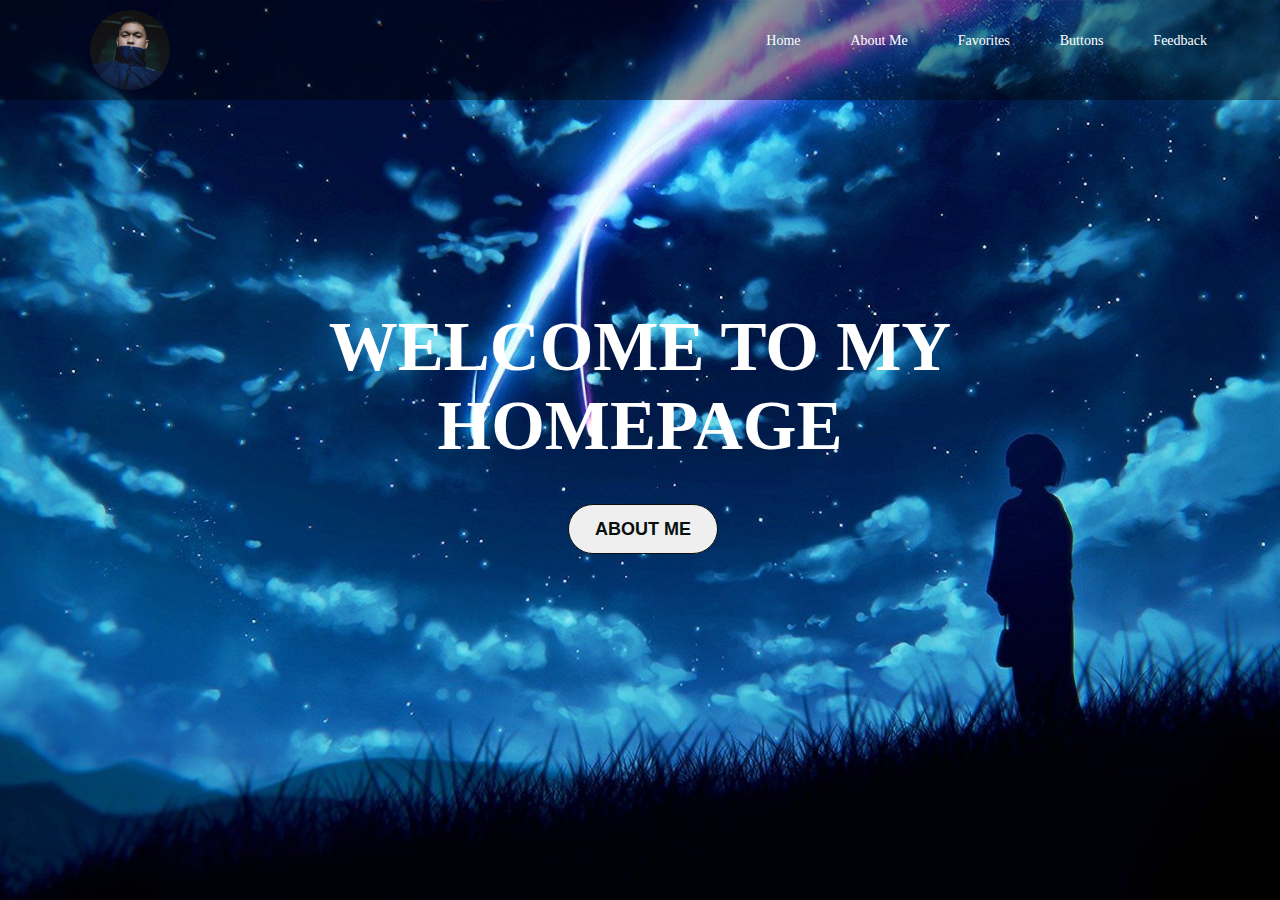
<file: index.html>
<!DOCTYPE html>
<html>
<head>
	<meta charset="UTF-8">
	<meta name="viewport" content="width=device-width, initial-scale=1.0">
	<title> WELCOME TO MY PAGE </title>
	<link rel="stylesheet" href="CSS files/homysheet.css" type="text/css">
	<link rel="icon" href="Images/TTECH Logo.png">
</head>
<body>
	<div class="wrapper">
		<div class="nav-bar">
			<a href="aboutme.html">
			<img class="logo" src="Images/Josef1.png">
			</a>
			<ul>
				<li><a class="active" href="index.html">Home</a></li>
				<li><a href="aboutme.html">About Me</a></li>
				<li><a href="page1.html">Favorites</a></li>
				<li><a href="#">Buttons</a></li>
				<li><a href="#">Feedback</a></li>
			</ul>
		</div>
		<div class="center">
			<h1>WELCOME TO MY HOMEPAGE</h1>
			<div class="Click">
				<a href="aboutme.html">
				<button class="button">ABOUT ME</button>
				</a>
								
			</div>
		</div>
		

	</div>

</body>	
</html>
</file>
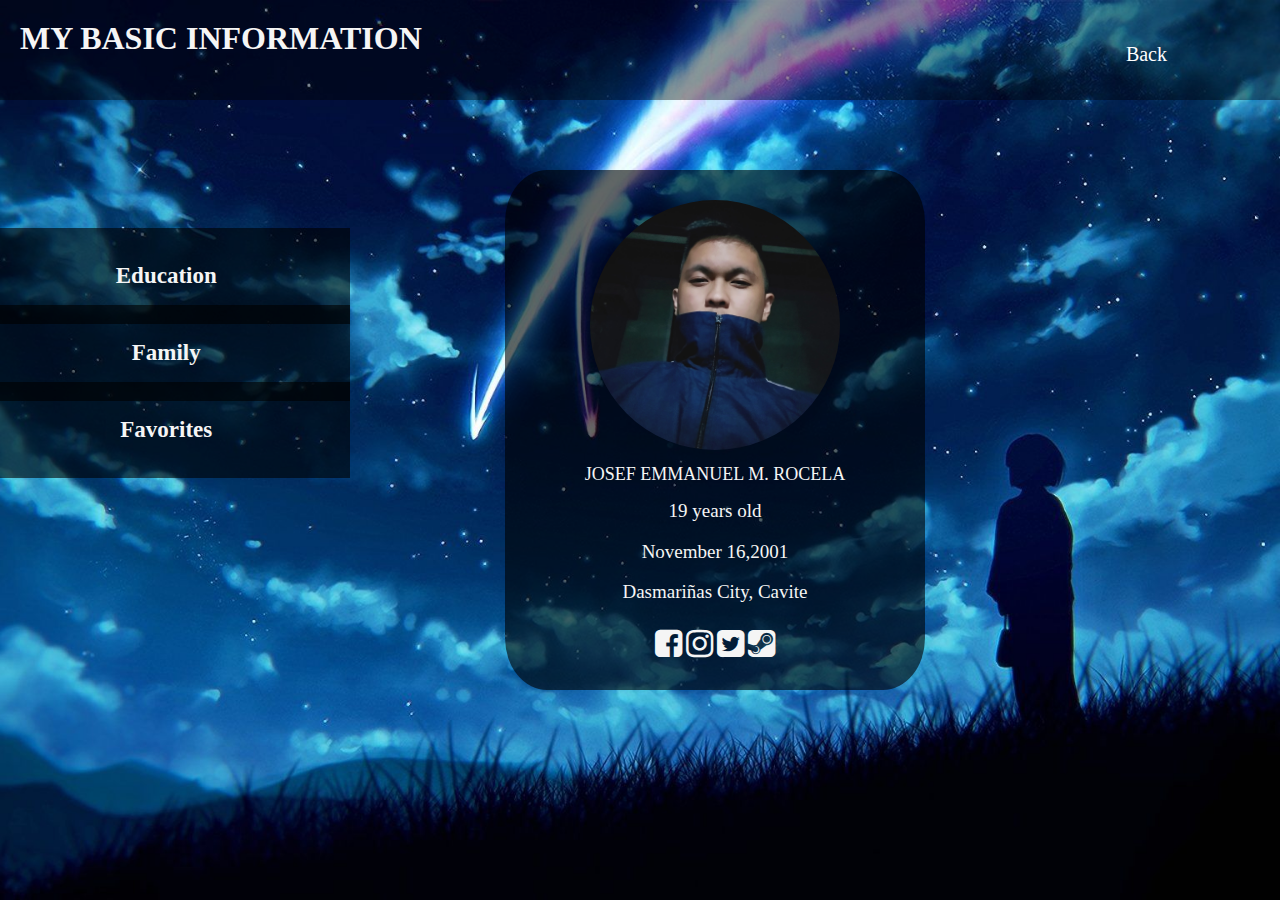
<file: aboutme.html>
<!DOCTYPE html>
<html>
<head>
    <meta charset="UTF-8">
	<title>INFORMATION </title>
	<link rel="stylesheet" href="CSS files/infosheet.css" type="text/css">
	<link rel="icon" href="Images/TTECH Logo.png">
    <link rel="stylesheet" type="text/css" href="
     https://stackpath.bootstrapcdn.com/font-awesome/4.7.0/css/font-awesome.min.css">
</head>
<body>
    <div class="nav_bar">
        <h2>MY BASIC INFORMATION</h2>
        <ul>
            <li><a class="actives" href="index.html">Back</a></li>
        </ul>
    </div>
    <div class="nav_left">
        <a class="edu" href="#">Education</a>
    </div>
    <div class="nav_left2">
        <a class="fam" href="#">Family</a>
    </div>
    <div class="nav_left3">
        <a class="favo" href="page1.html">Favorites</a>
    </div>

    <div class="container">
        <div class="profile">
            <img src="Images/Josef.jpg">
            <div class="profile_text">
                <h2>JOSEF EMMANUEL M. ROCELA</h2>
                <h3>19 years old</h3>
                <h3>November 16,2001</h3>
                <h3>Dasmariñas City, Cavite</h3>              
            </div>
            <div class="profile_fonts">
                <a href="https://www.facebook.com/seffywaps"><i class="fa fa-facebook-square fa-2x"></i></a>
                <a href="https://www.instagram.com/seffywaps"><i class="fa fa-instagram fa-2x"></i></a>
                <a href="https://twitter.com/BabySarge16"><i class="fa fa-twitter-square fa-2x"></i></a>
                <a href="https://steamcommunity.com/profiles/76561199096130082"><i class="fa fa-steam-square fa-2x"></i></a>
             </div>
         </div>

    </div>

</body>
</html>
</file>
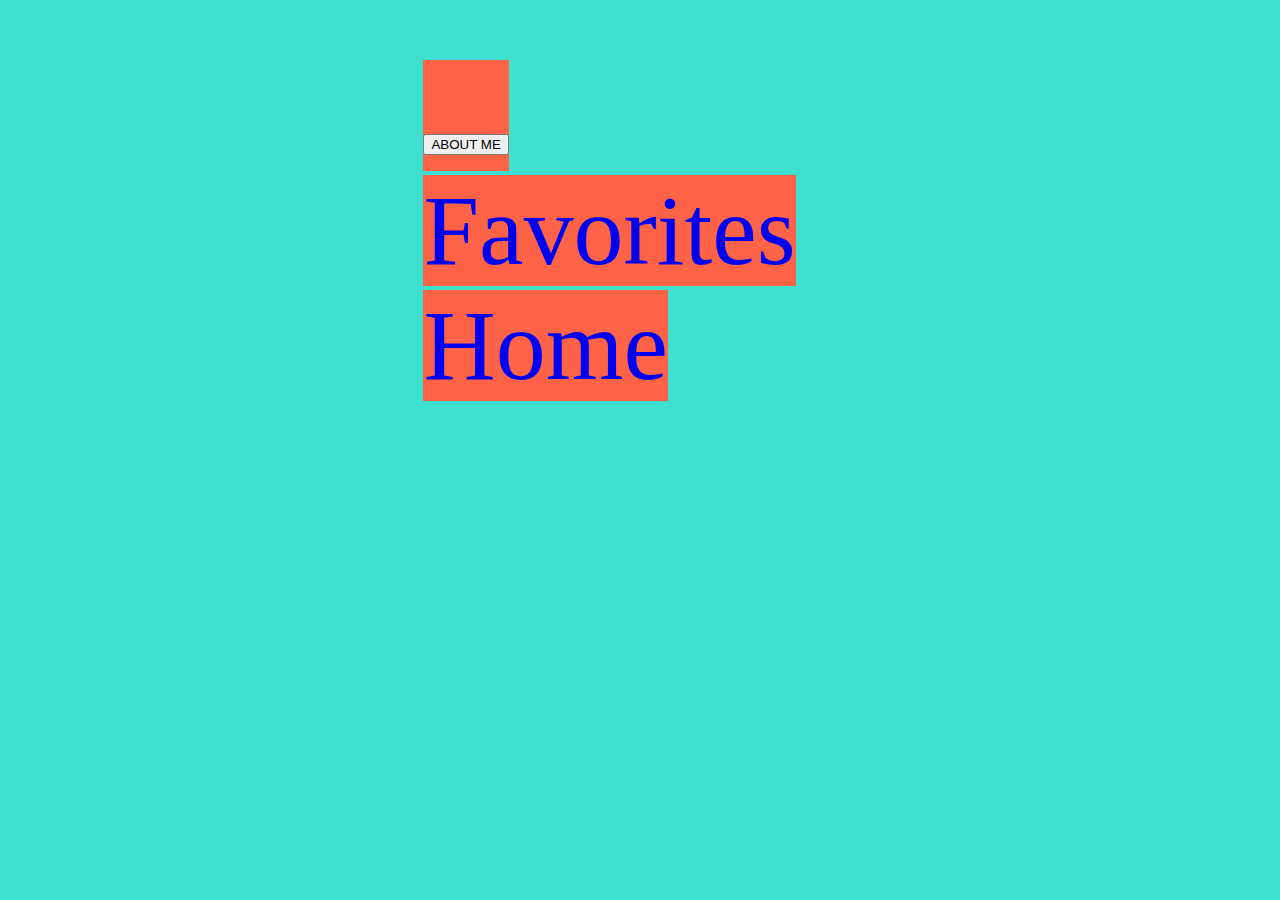
<file: activity4.html>
<!DOCTYPE html>
<html>
<head>
  <title>BUTTONS</title>
<style>
    body{
        display: flex;
        padding: 50px;
        position: relative;
        background-color: turquoise;
    }
    .buttons a{
        text-decoration: none;
        font-size: 100px;
        margin: 50%;
        padding-top: -5%;
    }
    a:link{
        background-color: tomato;
    }
    a:hover{
        background-color: violet;
    }
</style>
</head>
<body>
    <div class="buttons">
     <a href="aboutme.html">
    	<button class="button">ABOUT ME</button>
     </a>
    <a href="page1.html">Favorites</a>
    <a href="index.html">Home</a>
    </div>
</body>
</html>
</file>
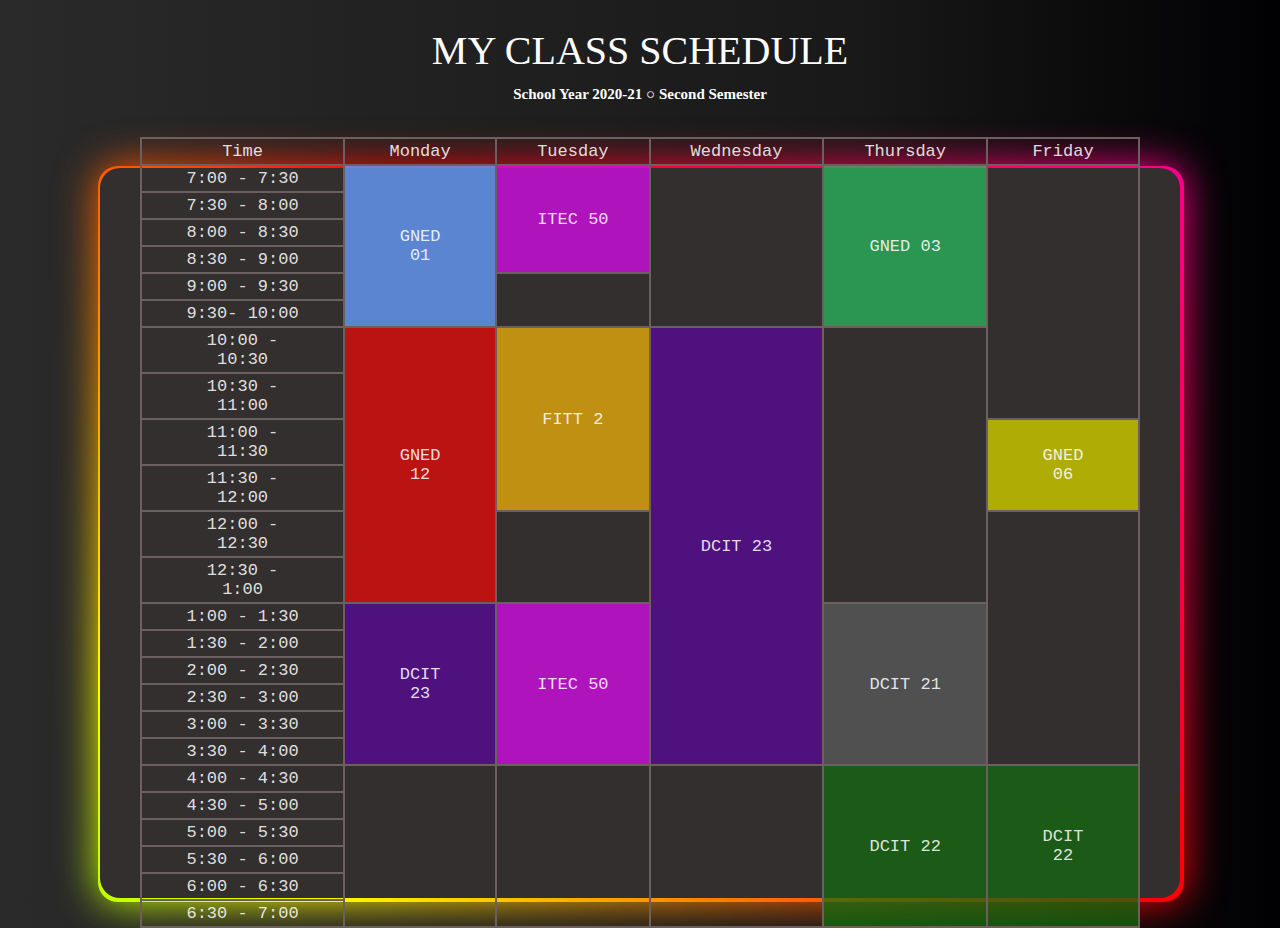
<file: activity5.html>
<!DOCTYPE html>
<html>
<head>
    <meta charset="UTF-8">
    <meta name="viewport" content="width=device-width, initial-scale=1.0">
	<title> My Schedule </title>
	<link rel="stylesheet" href="CSS files/schedule.css" type="text/css">
	<link rel="icon" href="Images/TTECH Logo.png">
</head>
<body>
    <div class="schedulebar">
        <h1>MY CLASS SCHEDULE</h1>
        <h2>School Year 2020-21 ○ Second Semester  </h2>
    </div>
   <div class="gradient">
       <div class="tables">
             <table>

            <tr>
                <td>Time</td>
                <td>Monday</td>
                <td>Tuesday</td>
                <td>Wednesday</td>
                <td>Thursday</td>
                <td>Friday</td>
            </tr>
            <tr>
                <td>7:00 - 7:30</td>
                <td class="sub1" rowspan="6">GNED 01</td>
                <td class="sub2" rowspan="4">ITEC 50</td>
                <td rowspan="6"></td>
                <td class="sub3" rowspan="6">GNED 03</td>
                <td rowspan="8"></td>
            </tr>
            <tr>
                <td>7:30 - 8:00</td>
            </tr>
            <tr>
                <td>8:00 - 8:30</td>
            </tr>
            <tr>
                <td>8:30 - 9:00</td>
            </tr>
            <tr>
                <td>9:00 - 9:30</td>
                <td rowspan="2"></td>
            </tr>
            <tr>
                <td>9:30- 10:00</td>
            </tr>
            <tr>
                <td>10:00 - 10:30</td>
                <td class="sub4" rowspan="6">GNED 12</td>
                <td class="sub5" rowspan="4">FITT 2</td>
                <td class="sub6"rowspan="12">DCIT 23</td>
                <td rowspan="6"></td>
            </tr>
            <tr>
                <td>10:30 - 11:00</td>
        
            </tr>
            <tr>
                <td>11:00 - 11:30</td>
                
                <td class="sub7" rowspan="2">GNED 06</td>
            </tr>
            <tr>
                <td>11:30 - 12:00</td>
              
            </tr>
            <tr>
                <td>12:00 - 12:30</td>
                <td rowspan="2"></td>
                <td rowspan="8"></td>
            </tr>
            <tr>
                <td>12:30 - 1:00</td>
            </tr>
            <tr>
                <td>1:00 - 1:30</td>
                <td class="sub6" rowspan="6">DCIT 23</td>
                <td class="sub2" rowspan="6">ITEC 50</td>
                <td class="sub8" rowspan="6">DCIT 21</td>
                
            </tr>
            <tr>
                <td>1:30 - 2:00</td>
                
            </tr>
            <tr>
                <td>2:00 - 2:30</td>
                
            </tr>
            <tr>
                <td>2:30 - 3:00</td>
                
            </tr>
            <tr>
                <td>3:00 - 3:30</td>
                
            </tr>
            <tr>
                <td>3:30 - 4:00</td>
                
            </tr>
            <tr>
                <td>4:00 - 4:30</td>
                <td rowspan="6"></td>
                <td rowspan="6"></td>
                <td rowspan="6"></td>
                <td class="sub9" rowspan="6">DCIT 22</td>
                <td class="sub9" rowspan="6">DCIT 22</td>
            </tr>
            <tr>
                <td>4:30 - 5:00</td>
            </tr>
            <tr>
                <td>5:00 - 5:30</td>        
            </tr>
            <tr>
                <td>5:30 - 6:00</td>
            </tr>
            <tr>
                <td>6:00 - 6:30</td>
            </tr>
            <tr>
                <td>6:30 - 7:00</td>
            </tr>
            </table>

        </div>
   </div>


</body>
</html>
</file>
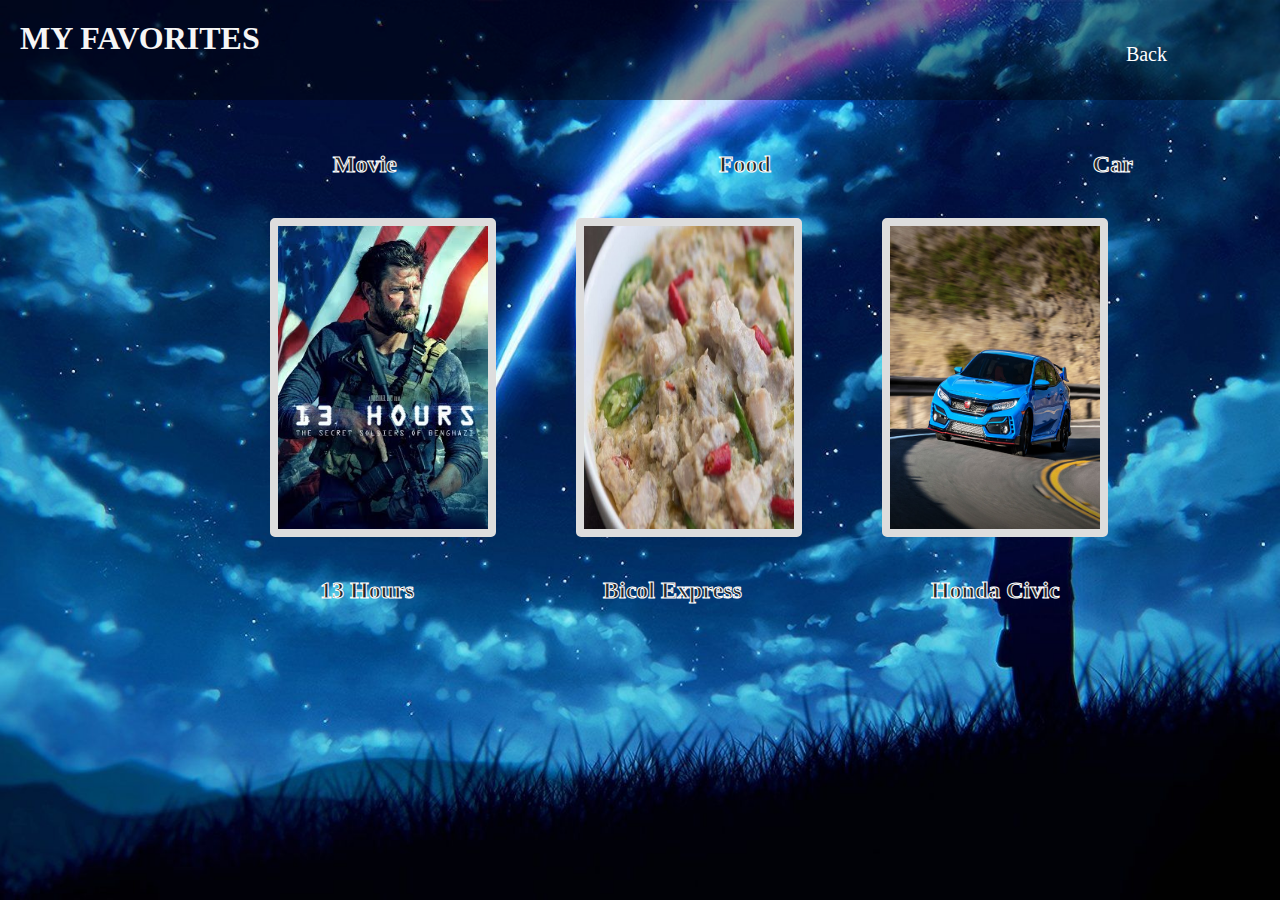
<file: page1.html>
<!DOCTYPE html>
<html>
<head>
    <meta charset="UTF-8">
	<title>FAVORITES</title>
	<link rel="stylesheet" href="CSS files/pagesheet.css" type="text/css">
	<link rel="icon" href="Images/TTECH Logo.png">
</head>
<body>
	<div class="wrapper">
		<div class="nav_bar">
			<h2>MY FAVORITES</h2>
			<ul>
				<li><a href="index.html">Back</a></li>
			</ul>
		</div>
		<div class="favorites">
			<div class="title">
				<h2>Movie</h2>
				<h2>Food</h2>
				<h2>Car</h2>
			</div>
			<div class="aboutimg_1">
				<img src="Images/fave_movie.jpg" alt="">
				<img src="Images/bicolex.jpg" alt="">
				<img src="Images/civic.jpg" alt="">
			</div>
			<div class="caption">
				<h2 class="mov">13 Hours</h2>
				<h2 class="bic">Bicol Express</h2>
				<h2 class="civ">Honda Civic</h2>
			</div>
					
		</div>
	</div>

</body>
</html>
</file>
<file: CSS files/homysheet.css>
*{
	padding: 0;
	margin: 0;
}
.wrapper{
	background-image: url(../Images/Back1.jpg);
	background-size: cover;
	background-position: center center;
	width: 100%;
	height: 100vh;
}
.nav-bar{
	height: 100px;
	width: auto;
	background: rgba(0,0,0,0.4);
}
.logo{
	width: 80px;
	height: auto;
	padding: 10px 90px;
}
.nav-bar ul{
	float: right;
	margin-right: 50px;
}
.nav-bar ul li{
	list-style: none;
	margin: 0 10px;
	display: inline-block;
	line-height: 80px;	
}
.nav-bar ul li a{
	text-decoration: none;
	color: white;
	font-size: 14px;
	padding: 6px 13px;
	font-family: 'Plateia';
	transition: .2s;
}
.nav-bar ul li a:hover{
	background: rgba(0, 140, 255, 0.301);
	border-radius: 2px;
}
.wrapper .center{
	position: absolute;
	top: 50%;
	left: 50%;
	transform: translate(-50%, -50%);
	font-family: 'Plateia';
	user-select: none;
}
.center h1{
	color: white;
	font-size: 69px;
	font-weight: bold;
	width: 900px;
	text-align: center;
}
.center .button{
	margin: 38px 280px;
}
.Click .button{
	height: 50px;
	width: 150px;
	font-size: 18px;
	font-weight: bold;
	color: rgb(8, 15, 15);
	border: 1px solid;
	outline: none;
	border-radius: 25px;
}
.Click .button{
	text-align: center;
	margin-left: 42%;
}
.Click .button:hover{
	background: #0985d836;
}
</file>
<file: CSS files/infosheet.css>
*{
	padding: 0;
	margin: 0;
    font-family: "Plateia";
}
body{
    background-image: url(../Images/Back1.jpg);
	background-size: cover;
	background-position: center center;
	width: 100%;
	height: 100vh;
}	
.container{
    display: flex;
    align-items: center;
    color: whitesmoke;
    justify-content: center;
    text-align: center;
    padding: 70px;
    margin-left: 150px;
}
.profile{
    width: 400px;
    background-color: rgba(0,0,0,0.6 ) ;
    padding: 30px 10px;
    border-radius: 10%;
}
img{
    height: 250px;
    border-radius: 60%;
}
.profile_text{
    line-height: 1.9em;
    margin-bottom: 20px;
}
.profile_text h2{
    font-size: 18px;
    font-weight: 500;
    margin-bottom: 7px;
    margin-top: 5px;
}
.profile_text h3{
    font-size: 19px;
    font-weight: 500;
    margin-bottom: 10px;
    margin-top: 5px;
}
i{
    color: whitesmoke;
}
.nav_bar{
    height: 100px;
    width: auto;
    background: rgba(0,0,0,0.4 );
}
.nav_bar ul{
	float: right;
	margin-right: 70px;
    margin-top: -3.9%;
    padding: 20px;
}
.nav_bar ul li{
	list-style: none;
	margin: 0 10px;
	display: inline-block;
	line-height: 1px;	
}
.nav_bar ul li a{
	text-decoration: none;
	color: white;
	font-size: 20px;
	padding: 5px 13px;
	font-family: 'Plateia';
	transition: .2s;
}
.nav_bar ul li a:hover{
	background: rgba(0, 140, 255, 0.301);
	border-radius: 4px;
}
.nav_bar h2{
    color: whitesmoke;
    padding: 20px;
    font-size: 200%;
    font-family: 'Plateia';
}
.nav_left{
    width: 350px;
    height: auto;
    position: absolute;
    top: 90;
    left: 1;
    padding: 10;
    margin-top: 10%;
    background: rgba(0,0,0,0.6 );
}
.nav_left a{
    text-decoration: none;
    font-size: 23px;
    font-family: 'Plateia';
    font-weight: bold;
    width: 100%;
    height: 90px;
    margin: 3px 0;
    color: whitesmoke;
    line-height: 90px;
    text-align: center;
    display: inline-block;
    transition: 300ms;
}
.nav_left a:hover{
    background-color: whitesmoke;
    color: black;
    width: 100%;
}
.nav_left .edu{
    width: 95%;
}
.nav_left2{
    width: 350px;
    height: auto;
    position: absolute;
    top: 90;
    left: 1;
    padding: 10;
    margin-top: 16%;
    background: rgba(0,0,0,0.6 );
}
.nav_left2 a{
    text-decoration: none;
    font-size: 23px;
    font-family: 'Plateia';
    font-weight: bold;
    width: 100%;
    height: 90px;
    margin: 3px 0;
    color: whitesmoke;
    line-height: 90px;
    text-align: center;
    display: inline-block;
    transition: 300ms;
}
.nav_left2 a:hover{
    background-color: whitesmoke;
    color: black;
    width: 100%;
}
.nav_left2 .fam{
    width: 95%;
}
.nav_left3{
    width: 350px;
    height: auto;
    position: absolute;
    top: 90;
    left: 1;
    padding: 10;
    margin-top: 22%;
    background: rgba(0,0,0,0.6 );
}
.nav_left3 a{
    text-decoration: none;
    font-size: 23px;
    font-family: 'Plateia';
    font-weight: bold;
    width: 100%;
    height: 90px;
    margin: 3px 0;
    color: whitesmoke;
    line-height: 90px;
    text-align: center;
    display: inline-block;
    transition: 300ms;
}
.nav_left3 a:hover{
    background-color: whitesmoke;
    color: black;
    width: 100%;
}
.nav_left3 .favo{
    width: 95%;
}
</file>
<file: CSS files/schedule.css>
body{
    margin: 0;
    padding: 0;
    background: linear-gradient(to right, #2a2a2a, #212121, #191919, #010002);
}
.gradient{
    position: relative;
    margin: 80px auto 0;
    width: 1000px;
    height: 650px;
    background: rgb(51, 47, 47);
    border-radius: 20px;
    display: flex;
    justify-content: center;
    align-items: center;
    padding: 40px;
}
h1{
    position: relative;
    font-family: 'Plateia';
    font-size: 2rem;
    color: #fff;
    font-weight: 300;
    text-align: center;
    padding-bottom: 20px;
    font-size: 40px ;
}
h2{
    position: relative;
    font-family: 'Plateia';
    font-size: 2rem;
    color: #fff;
    text-align: center;
    margin-top: -35px;
    margin-bottom: -15px;
    font-size: 15px;
}

.gradient::before,
.gradient::after{
    content: '';
    position: absolute;
    top: -2px;
    left: -2px;
    background: linear-gradient(45deg, #fb0094, #0000ff,#00ff00,#ffff00,#ff0000,#fb0094,#0000ff,#00ff00,#ffff00,#f00);
    background-size: 400% 400%;
    width: calc(100% + 6px);
    height: calc(100% + 6px);
    border-radius: 20px;
    z-index: -1;
    animation: animate 3s ease alternate infinite;
}
.gradient::after{
    filter: blur(20px);
}
/*** animation ***/
@keyframes animate{
    0%{
        background-position: 0% 50%;
    }
    50%{
        background-position: 100% 50%;

    }
    0%{
        background-position: 0% 50%;
}
}
table, tr, td{
    border: 2px solid rgb(107, 95, 95);
    border-collapse: collapse;
}
td{
    padding: 3px;
    text-align: center;
}
.sub1{
    background-color: rgba(100, 148, 237, 0.856);
}
.sub2 {
    background-color: rgba(216, 10, 235, 0.753);
}
.sub3{
    background-color: rgba(40, 185, 95, 0.74);
}
.sub4 {
    background-color: rgba(243, 7, 7, 0.712);
}
.sub5{
    background-color: rgba(235, 175, 8, 0.76);
}
.sub6 {
    background-color: rgba(88, 7, 155, 0.733);
}
.sub7{
    background-color: rgb(175, 172, 6);
}
.sub8 {
    background-color: rgb(80, 80, 80);
}
.sub9 {
    background-color: rgba(17, 110, 14, 0.705);
}
.tables{
    font-family: monospace;
    color: rgba(255, 255, 255, 0.863);
    font-size: 17px;
}
tr, td{
    padding-left: 40px;
    padding-right: 40px;

}
</file>
<file: CSS files/pagesheet.css>
*{
	padding: 0;
	margin: 0;
}
.wrapper{
	background-image: url(../Images/Back1.jpg);
	background-size: cover;
	background-position: center center;
	width: 100%;
	height: 100vh;
}
.border{
	border: 6px;
	width: 50px;
	height: 50px;
}
.nav_bar{
    height: 100px;
    width: auto;
    background: rgba(0,0,0,0.4 );
}
.nav_bar ul{
	float: right;
	margin-right: 70px;
    margin-top: -3.9%;
    padding: 20px;
}
.nav_bar ul li{
	list-style: none;
	margin: 0 10px;
	display: inline-block;
	line-height: 1px;	
}
.nav_bar ul li a{
	text-decoration: none;
	color: white;
	font-size: 20px;
	padding: 5px 13px;
	font-family: 'Plateia';
	transition: .2s;
}
.nav_bar ul li a:hover{
	background: rgba(0, 140, 255, 0.301);
	border-radius: 4px;
}
.nav_bar h2{
    color: whitesmoke;
    padding: 20px;
    font-size: 200%;
    font-family: 'Plateia';
}
.favorites{
	padding-top: 4%;
}
.aboutimg_1{
	position: relative;
	margin-left: 18%;
	display: flex;

}
.aboutimg_1 img{
	width: 20%;
	margin: 40px;
	border: 8px solid rgb(221, 221, 221);
	border-radius: 5px;
}
.title{
	display: flex;
	margin-left: 26%;
}
.title h2{
	text-align: center;
	color: rgb(39, 38, 38);
	-webkit-text-stroke: 1px rgb(255, 255, 255);
	padding-right: 322px;
	font-family: 'Plateia';
}
.caption{
	display: flex;
	margin-left: 25%;
}
.caption h2{
	text-align: center;
	color: rgb(39, 38, 38);
	-webkit-text-stroke: 1px rgb(255, 255, 255);
	padding-right: 189px;
	font-family: 'Plateia';
}
</file>
